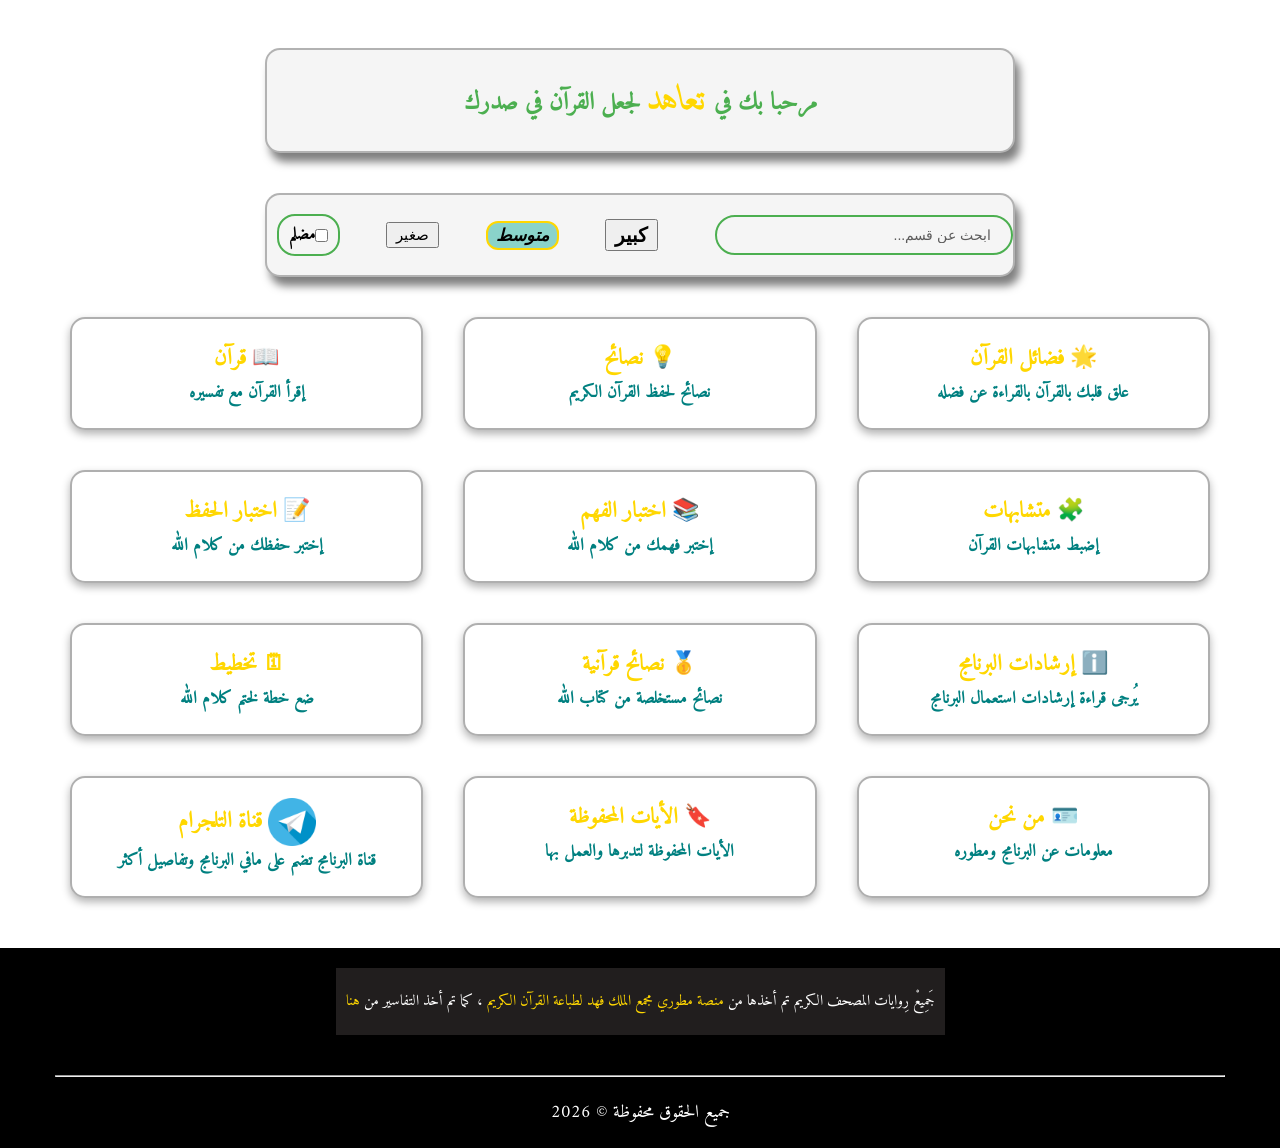
<file: index.html>
<!DOCTYPE html>
<html lang="ar">

<head>
  <meta charset="UTF-8">
  <meta name="viewport" content="width=device-width, initial-scale=1">
  <link rel="manifest" href="manifest.json">
  <link rel="stylesheet" href="css/fremwork.css" type="text/css" media="all" />
  <link rel="stylesheet" href="css/style.css" type="text/css" media="all" />

<link rel="icon" type="image/x-icon" href="favicon.ico">
  <meta name="description" content="موقع تعاهد لتسهيل حفظ القرآن الكريم وفهم تفسيره والمتشابهات.">

  <meta name="keywords"
    content="القرآن الكريم، تعاهد، حفظ القرآن، تفسير، متشابهات، فضل القرآن، اختبار الحفظ، نصائح، إسلام">
  <title>تعاهُد</title>
</head>

<body>
  <header>
    <div class="container">
      <div class="box card">
        <div class="header">
          مرحبا بك في <h1>تعاهد</h1> لجعل القرآن في صدرك
        </div>
      </div>
    </div>
  </header>

  <!-- End header -->
  <!-- start navigation -->

  <nav>
    <div class="container">
      <div class="control">
        <!-- for testing -->
        <div class="setting">
          <div class="size">
            <button class="small" data-size="8" title="حجم النصوص صغير">صغير</button>
            <button class="medium active" data-size="10" title="حجم النص متوسط">متوسط</button>
            <button class="big" data-size="12" title="حجم النصوص كبير">كبير</button>
          </div>
          <label class="mode" for="mode">مضلم
            <input type="checkbox" id="mode">
          </label>
        </div>
        <!-- for testing -->
        <label for="search" class="search">
          <input type="search" id="search" placeholder="ابحث عن قسم...">
        </label>
      </div>
      <ul>
        <li data-url="read.html" role="button" tabindex="0" aria-label="الإنتقال لصفحة القرآن مع التفسير">
          <h3>قرآن 📖</h3>
          <p>إقرأ القرآن مع تفسيره</p>
        </li>
        <li data-url="tips.html" role="button" tabindex="0" aria-label="صفحة إرشادات ونصائح لحفظ القرآن">
          <h3>نصائح 💡</h3>
          <p>نصائح لحفظ القرآن الكريم</p>
        </li>
        <li data-url="prefer.html" role="button" tabindex="0" aria-label="صفحة مواعظ عن فضل القرآن">
          <h3>فضائل القرآن 🌟</h3>
          <p>علق قلبك بالقرآن بالقراءة عن فضله</p>
        </li>
        <li data-url="test.html" role="button" tabindex="0" aria-label="صفحة لاختبار الحفظ">
          <h3>اختبار الحفظ 📝</h3>
          <p>إختبر حفظك من كلام الله</p>
        </li>
        <li data-url="test.html" role="button" tabindex="0" aria-label="صفحة لاختبار الفهم">
          <h3>اختبار الفهم 📚</h3>
          <p>إختبر فهمك من كلام الله</p>
        </li>
        <li>
          <h3>متشابهات 🧩</h3>
          <p>إضبط متشابهات القرآن</p>
        </li>
        <li data-url="select.html" role="button" tabindex="0" aria-label="صفحة للتخطيط لختمة">
          <h3>تخطيط 🗓</h3>
          <p>ضع خطة لختم كلام الله</p>
        </li>
        <li data-url="advanced.html" role="button" tabindex="0" aria-label="صفحة إرشادات ونصائح لحفظ القرآن">
          <h3>نصائح قرآنية 🥇</h3>
          <p>نصائح مستخلصة من كتاب الله</p>
        </li>
        <li data-url="info.html" role="button" tabindex="0" aria-label="صفحة إرشادات إستعمال البرنامج">
          <h3>إرشادات البرنامج ℹ️</h3>
          <p>يُرجى قراءة إرشادات استعمال البرنامج</p>
        </li>
        <li data-url="https://t.me/ta3ahod⁩" role="button" tabindex="0" aria-label="قناة البرنامج على تلجرام">
          <h3>قناة التلجرام <img src="data/telegram.png" alt="telegram icon"></h3>
          <p>قناة البرنامج تضم على مافي البرنامج وتفاصيل أكثر</p>
        </li>
        <li data-url="saved.html" role="button" tabindex="0" aria-label="صفحة الأيات المحفوظة">
          <h3>الأيات المحفوظة 🔖</h3>
          <p>الأيات المحفوظة لتدبرها والعمل بها</p>
        </li>
        <li data-url="about.html" role="button" tabindex="0" aria-label="صفحة معلومات عن مطور البرنامج">
          <h3>من نحن 🪪</h3>
          <p>معلومات عن البرنامج ومطوره</p>
        </li>
      </ul>
    </div>
  </nav>
  <!-- End navigation -->

  <!-- start fotter -->
  <footer>
    <div class="container">

      <div class="info">
        <p>جَمِيعْ رِوايات المصحف الكريم تم أخذها من <a href="https://qurancomplex.gov.sa/techquran/dev/">منصة مطوري مجمع الملك فهد لطباعة القرآن الكريم</a> ، كما تم أخذ التفاسير من <a href="https://github.com/OpenITI/RAWrabicaShamAY3/blob/master">هنا</a></p>
        
      </div>
      <hr>
      <div class="copy">
        جميع الحقوق محفوظة &copy; <span id="year">2025</span>
      </div>
    </div>
  
  </footer>
  <!-- end fotter -->

<script defer>
  // نتحقق أولاً هل متصفح المستخدم يدعم هذه التقنية
// تسجيل الـ Service Worker والاستماع لحدث التحديث
if ("serviceWorker" in navigator) {
  window.addEventListener("load", () => {
    navigator.serviceWorker.register("./sw.js").then((reg) => {
      // إجبار المتصفح على البحث عن تحديث عند فتح التطبيق
      reg.update();
    });

    // إعادة تحميل الصفحة تلقائياً بمجرد استلام التحكم من الـ Service Worker الجديد
    let refreshing = false;
    navigator.serviceWorker.addEventListener("controllerchange", () => {
      if (!refreshing) {
        refreshing = true;
        window.location.reload(); // تحديث الشاشة تلقائياً لعرض الإصدار الجديد
      }
    });
  });
}

  //Search for seactions
// دالة لتوحيد الحروف
function normalizeArabic(text) {
  return text
    .replace(/[أإآ]/g, 'ا')         // استبدال الألف المتنوعة بألف عادية
    .replace(/[ًٌٍَُِّْ]/g, '')     // حذف التشكيل
    .replace(/^ال/g, '')            // حذف "ال" من بداية الكلمة
    .replace(/\s+/g, ' ')           // توحيد المسافات
    .trim();                       // حذف المسافات الزائدة
}

document.getElementById('search').addEventListener('input', function() {
  const searchTerm = normalizeArabic(this.value.toLowerCase()); // نص البحث المعالج
  const cards = document.querySelectorAll('nav ul li'); // كل الكروت

  cards.forEach(function(card) {
    const cardTitle = normalizeArabic(card.querySelector('h3').textContent.toLowerCase()); // عنوان البطاقة
    const cardParagraph = normalizeArabic(card.querySelector('p').textContent.toLowerCase()); // نص الفقرة داخل البطاقة
    
    // البحث في العنوان أو الفقرة
    if (cardTitle.includes(searchTerm) || cardParagraph.includes(searchTerm)) {
      card.style.display = ''; // إظهار البطاقة
    } else {
      card.style.display = 'none'; // إخفاء البطاقة
    }
  });
});

// change size
let btns = document.querySelectorAll(".setting .size button");
btns.forEach(function(ele){
  ele.onclick = function(){
    btns.forEach(function(ele){
      ele.classList.remove("active")
    })
    this.classList.add("active");
    let newSize = this.dataset.size ;
    document.documentElement.style.fontSize = newSize + 'px';
    window.localStorage.setItem('size',newSize)
    
  }
})
//check for size saved
if (window.localStorage.getItem('size')) {
  document.documentElement.style.fontSize = window.localStorage.getItem('size') + 'px';
  btns.forEach(function (e) {
    e.classList.remove('active');
    if (e.dataset.size == localStorage.getItem('size')) {
      e.classList.add('active')
    }
    
  })
}

// change mode
let ch = document.getElementById('mode');

// add mode to localStorage 
ch.addEventListener('change',function () {
  if (this.checked) {
    window.localStorage.setItem('mode','dark')
  }else {
    window.localStorage.removeItem('mode')
  }
})
// check mode saved
if (window.localStorage.getItem('mode')) {
  //add mode to bdy 
  ch.checked= true;
}


  //open sections
  const lis = document.querySelectorAll('nav ul li');


lis.forEach(card => {
  card.addEventListener('click', () => {
    
    const url = card.getAttribute('data-url');
    // فتح الصفحة الجديدة
    window.location.href = url;
  });

  card.addEventListener('keydown', (e) => {
    if (e.key === 'Enter' || e.keyCode === 13) {
      const url = card.getAttribute('data-url');
      window.location.href = url;
    }
  });
});

  //footer
  document.getElementById('year').textContent = new Date().getFullYear();

</script>
</body>

</html>
</file>
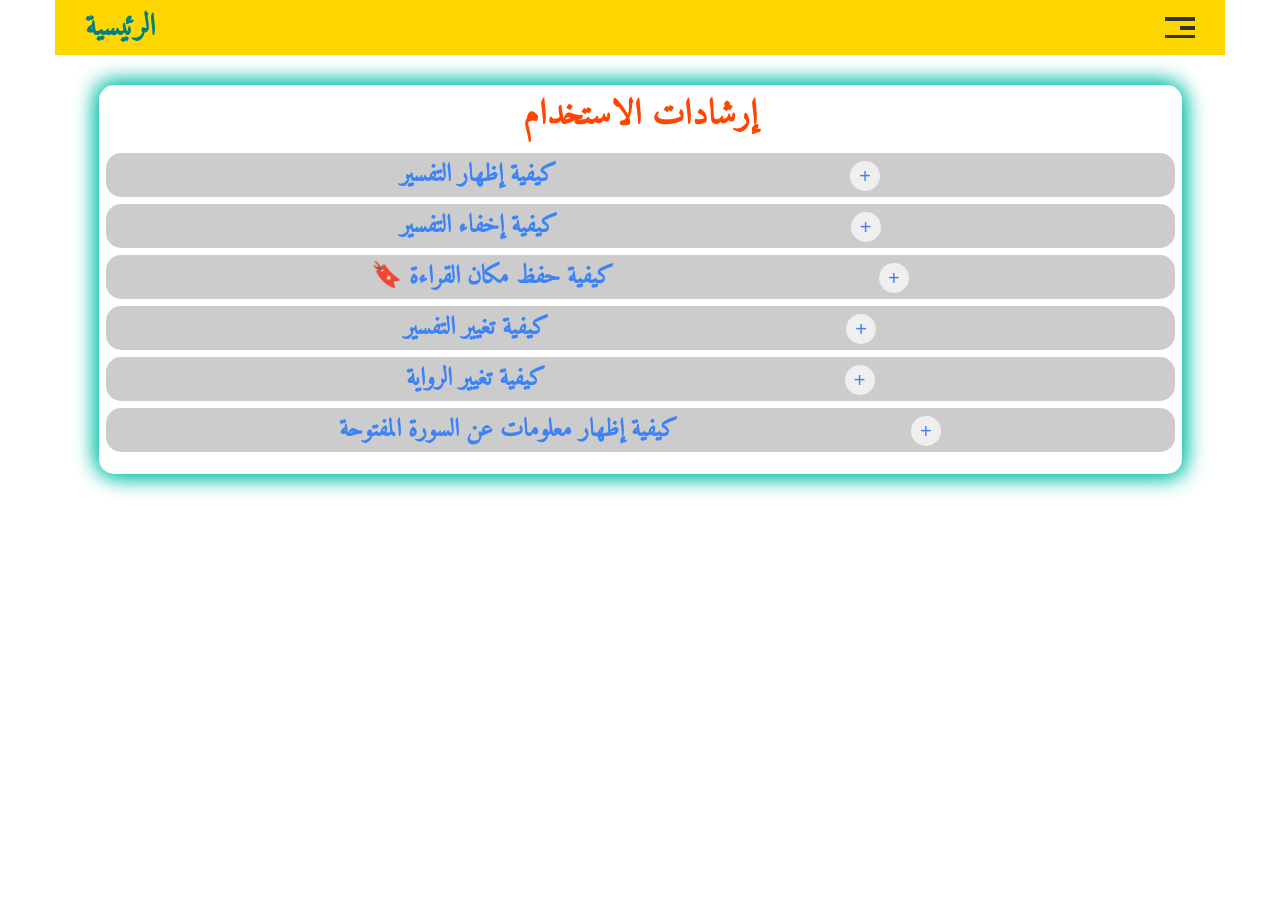
<file: info.html>
<!DOCTYPE html>
<html lang="en">

<head>
    <meta charset="UTF-8">
    <meta name="viewport" content="width=device-width, initial-scale=1.0">
    <link rel="stylesheet" href="css/fremwork.css">
    <link rel="stylesheet" href="css/info.css">
    <title>ارشادات</title>
</head>

<body>

    <header class="header">
        <div class="container">

            <h1><a href="index.html">الرئيسية</a></h1>
            <nav>
                <div class="icon" id="icon">
                    <span></span>
                    <span></span>
                    <span></span>
                </div>
                <ul class="links" id="menu">
                    <li class="target"><a href="read.html">قرآن مع التفسير</a></li>
                    <li><a href="#">متشابهات</a></li>
                    <li><a href="#">اختبر حفظك</a></li>
                    <li><a href="#">نصائح</a></li>
                    <li><a href="#">فضل القرآن</a></li>
                    <li><a href="#">ارشادات الإستعمال</a></li>

                </ul>
            </nav>
        </div>
    </header>

    <label class="mode" for="mode" style="display: none;">مضلم
        <input type="checkbox" id="mode">
    </label>
    <div id="overlay" class="overlay"></div> 




    <div class="container">
    <main>
        <h1>إرشادات الاستخدام</h1>
      <div class="box">
        <div class="content">
        <div class="hed">
          <h2> كيفية إظهار التفسير</h2>
          <button>+</button>
        </div>
        <p>لإظهار تفسير أي آية <mark>إضغط ضغطتين مُتَتالِيتين على الآية</mark> التي تريد تفسيرها</p>
       </div>
       <div class="content">
        <div class="hed">
          <h2> كيفية إخفاء التفسير</h2>
          <button>+</button>
        </div>
        <p>لإخفاء التفسير <mark>إضغط طغطتين متتَاليتين عليه</mark> أو <mark>إضغط مرة</mark> واحدة في أي مكان خارج نص التفسير </p>
       </div>
       <div class="content">
        <div class="hed">
          <h2>🔖 كيفية حفظ مكان القراءة</h2>
          <button>+</button>
        </div>
        <p>لحفظ مكان القراءة<mark>إضغط ضغطتين مُتَتالِيتين على رقم الآية</mark> التي تريد حفظها وسيظهر زر جديد لإكمال القراءة</p>
       </div>
       <div class="content">
        <div class="hed">
          <h2> كيفية تغيير التفسير</h2>
          <button>+</button>
        </div>
        <p>التفسير الإفتراضي هو تفسير بن سعدي ،وقد تم إختياره بعد بحث ولتغييره لتفسير الجلالين يمكنك <b> <mark>النقر على اسم التفسير الظاهر</mark></b> وتغييره</p>
       </div>
       <div class="content">
        <div class="hed">
          <h2> كيفية تغيير الرواية</h2>
          <button>+</button>
        </div>
        <p>رواية ورش هي الرواية الإفتراضية ويمكنك التغيير لرواية حفص عبر  <mark>النقر على رواية ورش</mark> وتغييرها، والعودة لورش من نفس الزر</p>
       </div>
        <div class="content">
        <div class="hed">
          <h2> كيفية إظهار معلومات عن السورة المفتوحة</h2>
          <button>+</button>
        </div>
        <p>يمكنك إظهار معلومات السور مثل مكان النزول وترتيب النزول وكذالك ترتيبها في المصحف إظافة إلى عدد الآيات عبر <mark>النقر مرتين على إسم السورة</mark> بنفس طريقة إظهار التفسير</p>
       </div>
       
       
       </div>
    </main>
</div>





    <!-- <script src="js/global.js" type="module"></script> -->
    <script src="js/info.js" type="module"></script>

</body>

</html>
</file>
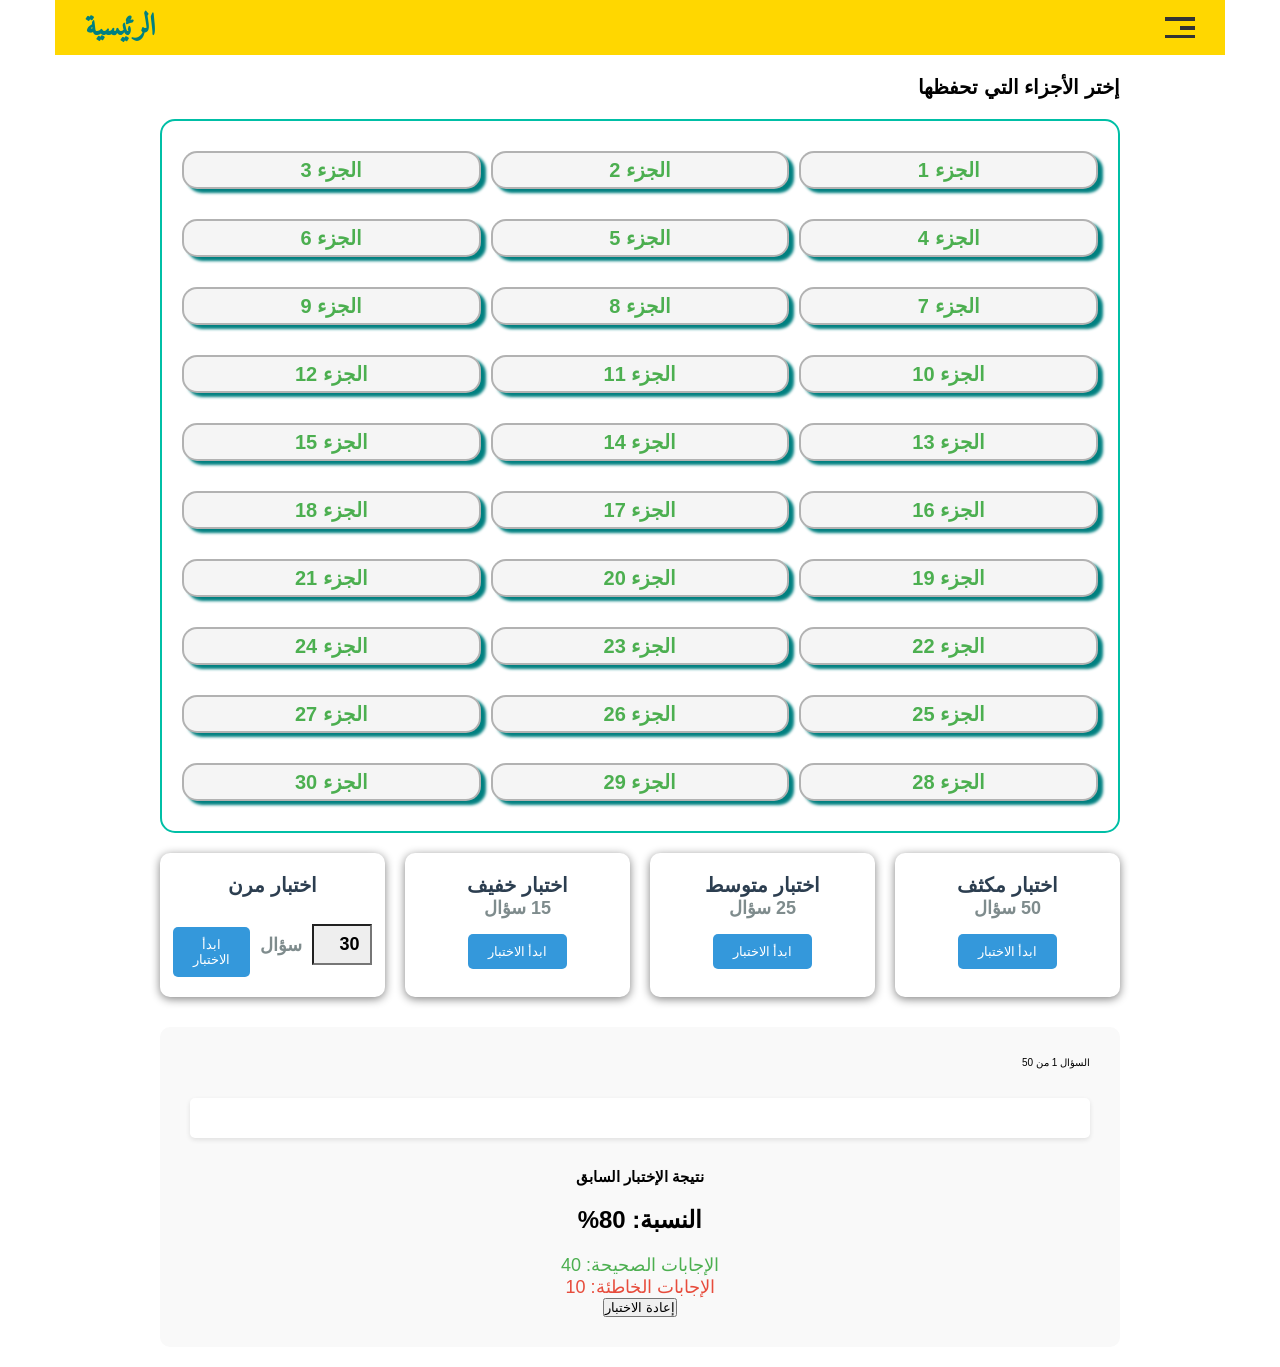
<file: test.html>
<!DOCTYPE html>
<html>

<head>
  <meta charset="UTF-8">
  <meta name="viewport" content="width=device-width, initial-scale=1">
   <link rel="stylesheet" href="css/fremwork.css" type="text/css" media="all" />
   <link rel="stylesheet" href="css/test.css" type="text/css" media="all" />
  <title>إختبار</title>
</head>

<body>
   <header class="header">
        <div class="container">

            <h1><a href="index.html">الرئيسية</a></h1>
            <nav>
                <div class="icon" id="icon">
                    <span></span>
                <span ></span>
                <span></span>
            </div>
            <ul class="links" id="menu">
                <li class="target"><a href="read.html">قرآن مع التفسير</a></li>
                <li><a href="#">متشابهات</a></li>
                <li><a href="#">اختبر حفظك</a></li>
                <li><a href="#">نصائح</a></li>
                <li><a href="#">فضل القرآن</a></li>
                <li><a href="#">ارشادات الإستعمال</a></li>
                
            </ul>
        </nav>
    </div>
    </header>
    <label class="mode" for="mode" style="display: none;">مضلم
        <input type="checkbox" id="mode">
    </label>
    <div id="overlay" class="overlay"></div> 
 
 <div class="test-container">
  <div class="part-selection">
    <h2>إختر الأجزاء التي تحفظها</h2>
    
    <div class="juz-buttons">
      <!-- سيتم توليد أزرار الأحزاب ديناميكيًا -->
    </div>
  </div>

  <div class="test-cards">
    <div class="test-card" data-questions="50">
      <h3>اختبار مكثف</h3>
      <p>50 سؤال</p>
      <button class="start-btn">ابدأ الاختبار</button>
    </div>
    
    <div class="test-card" data-questions="25">
      <h3>اختبار متوسط</h3>
      <p>25 سؤال</p>
      <button class="start-btn">ابدأ الاختبار</button>
    </div>
    
    <div class="test-card" data-questions="15">
      <h3>اختبار خفيف</h3>
      <p>15 سؤال</p>
      <button class="start-btn">ابدأ الاختبار</button>
    </div>
    
    <div class="test-card flexible-test">
      <h3>اختبار مرن</h3>
      <div class="flexible-controls">
        <input type="number" min="1" max="100" value="30" class="question-count">
        <span>سؤال</span>
        <button class="start-btn">ابدأ الاختبار</button>
      </div>
    </div>
  </div>

  <div class="test-screen ">
    <div class="question-container ">
      <div class="progress">السؤال 1 من 50</div>
      <div class="question-type"></div>
      <div class="current-verse"></div>
      <div class="options">
        <!-- سيتم توليد الخيارات ديناميكيًا -->
      </div>
    </div>
    <div class="result-screen ">
      <h2>نتيجة الإختبار السابق</h2>
      <div class="score">النسبة: 80%</div>
      <div class="correct">الإجابات الصحيحة: 40</div>
      <div class="wrong">الإجابات الخاطئة: 10</div>
      <button class="restart-btn">إعادة الاختبار</button>
    </div>
  </div>
</div>
 <script src="js/global.js" type="module"></script>
 <script src="js/test.js" defer type="module"></script>
</body>

</html>
</file>
<file: css/fremwork.css>
@font-face {
  font-family: "Amiri";
  src: url("../font/Amiri-Regular.ttf") format("truetype");
  font-weight: normal;
  font-style: normal;
}
@font-face {
  font-family: "Amiri";
  src: url("../font/Amiri-BoldItalic.ttf") format("truetype");
  font-weight: bold;
  font-style: italic;
}

/* Global styling */

* {
  -webkit-box-sizing: border-box;
  -moz-box-sizing: border-box;
  box-sizing: border-box;
  margin: 0;
  padding: 0;
}
:root {
  --headersColor: #ffd700;
  --textColor: #4caf50;
  --accentColor: #00bfa6;
  --transition: 2s;
}

html {
  scroll-behavior: smooth;
  scroll-padding: 50px;
  font-size: 10px;
}
html:has(#mode:checked){
  --shadow: #15ceb5ed;
  --bgColor: black;
  --textWhite:whitesmoke;
  --bgBox: #4a454582;
}
body{
  background-color: var(--bgColor);
  font-family: "Amiri", serif;
  overflow-x: hidden;
}

a {
  text-decoration: none;
}

ul li {
  list-style: none;
}

#scroller{
  position: fixed;
  top: 0;
  right: 5px;
  width: 5px;
  height: 0;
  background-color: #0077ff;
  z-index: 99;
}
.container {
  padding: 0 15px;
  margin: 0 auto;
}
/* Tablets */
@media (min-width: 768px) {
  .container {
    width: 750px;
  }
}
/* Medium */
@media (min-width: 992px) {
  .container {
    width: 970px;
  }
}
/* Large */
@media (min-width: 1200px) {
  .container {
    width: 1170px;
  }
}

/* End Global styling */

/* start .header */
.header{
  height: 55px;
}
.header .container{
  background-color: gold;
  display: flex;
  justify-content: space-between;
  align-items: center;
  padding: 0 30px;
  height: 100%;
  position: relative;
}
.header .container h1 a{
  font-size: 3rem;
  font-weight: bold;
  color: teal;
  transform: color 1.5s;
}
.header .container h1 a:hover{
  color: rgb(28, 201, 143);
}

/* start icon */
.header .container nav .icon{
  width: 30px;
  display: flex;
  flex-wrap: wrap;
  justify-content: space-between;
  flex-direction: row-reverse;

}
.header .container nav .icon span{
  display: inline-block;
  background-color: #333;
  /* margin-bottom: 5px; */
  width: 100%;
  height: 4px;
  direction: ltr;
}
.header .container nav .icon span:nth-child(2){
  width: 50%;
  margin: 5px 0;
  transition: width 1s;
}
.header .container nav .icon .two:nth-child(2){
  width: 100%;
}
.header .container nav .icon span:last-child{
  height: 3px;
}
.header .container nav .links{
  position: absolute;
  direction: rtl;
  background-color: #eee;
  top: 70px;
  right: 30px;
  width: 150px;
  padding: 15px 0 8px;
  border-radius: 12px 0 12px 12px;
  display: none;
  flex-direction: column;
  z-index: 10;
  gap: 20px;
  transition: 1s;
}
.header .container nav  .active{
  display: flex;
}
.header .container nav .links li{
  color: #333;
  border-bottom: 2px solid #ccc;
  padding:0 15px 8px 0 ;
}
.header .container nav .links .target{
  border-bottom: 4px solid gold;
}
.header .container nav .links li a{
  display: inline-block;
  font-size: 1.7rem;
  font-style: italic;
  color: inherit;
  font-weight: bold;
  width: 100%;
  transition: 1s;
}
.header .container nav .links li a:hover{
  padding: 0 15px 5px 0;
  color: coral;
}
.header .container nav .links::before{
  content: "";
  position: absolute;
  width: 0;
  height: 0;
  top: -20px;
  border: 10px solid;
  border-color: transparent transparent #ccc transparent;
}

.overlay.active{
  width: 98vw;
  height: 100%;
  background-color: rgba(0, 0, 0, 0.71);
  position: absolute;
  top: 60px;
  z-index: 5;
}

/* end .header */

/* staylin card */
 .container .card{
  display: flex;
  justify-content: center;
  align-items: center;
  background: var(--bgBox,#f5f5f5);
  border: 2px solid rgba(25, 25, 25, 0.3);
  box-shadow: 5px 9px 9px rgba(0, 0, 0, 0.5);
  border-radius: 15px;
  width: 90%;
  max-width: 750px;
  font-size: 2.4rem;
  padding: 20px 0;
  margin: 2em auto 0;
  animation: taptap var(--transition) 0.6s linear;
}
/* staylin card */

/* style buttons */
.btn{
  font-size: 1.6rem;
  font-weight: bold;
  color: var(--textWhite);
  background-color: transparent;
  border: 2px solid #4CAF50;
  border-radius: 18px;
  padding: 5px 10px;
  cursor: pointer;
}
/* style buttons */

.border{
  border: 2px solid #4CAF50;
  border-radius: 12px;
  padding: 10px;
}
</file>
<file: css/style.css>
@media (max-width:365px) {
  header .container .box{
    padding: 10px 0;
    width: 98%;
  }  
}
header .header {
  width: 100%;
  height: 100%;
  background: var(--bgBox,#f5f5f5);
  text-align: center;
  font-weight: bold;
  color: var(--textColor, #ffd700);
}
header .header h1 {
  display: inline-block;
  font-size: 3.5rem;
  font-weight: bolder;
  font-style: italic;
  color: var(--headersColor, #4caf50);
}
@media (max-width:430px) {
  header .container .box .header{
    font-size: 2.2rem;
  } 
  header .header h1{
    font-size: 2.7rem;

  } 
}
@keyframes taptap {
  0% {
    transform: translateY(-100%);
    opacity: 0;
  }
  30% {
    transform: translateY(50%);
    opacity: 0.2;
  }
  75% {
    transform: translateY(-70%);
    opacity: 1;
  }
  100% {
    transform: translateY(0);
    opacity: 1;
  }
}

/*End header*/

/* start navigation */
nav .container .control{
  display: flex;
  justify-content: center;
  align-items: center;
  margin: 40px auto;
  background: var(--bgBox,#f5f5f5);
  border: 2px solid rgba(25, 25, 25, 0.3);
  box-shadow: 5px 9px 9px rgba(0, 0, 0, 0.5);
  border-radius: 15px;
  width: 90%;
  max-width: 750px;
  animation: taptap var(--transition) 0.6s linear;
}
nav .control .search{
  width: 40%;
  max-width: 700px;
}

nav .control .search input[type="search"]{
  font-size: 1.4rem;
  direction: rtl;
  width: 100%;
  padding:10px 20px 10px ;
  border-radius: 25px;
  border: 2px solid #4CAF50;
  outline: none;
  margin: 20px auto;
  background-color: inherit;
  color: var(--textWhite);
  
}
nav .control .search input[type="search"]::placeholder{
  color: var(--textWhite,rgb(92, 91, 91));
}

@media (max-width: 560px) {
  nav .container .control{
    flex-direction: column-reverse;
  }
  nav .control .search{
    width: 80%;
  }
  nav .control .search input[type="search"]{
    margin: 10px auto 5px;
  }
}

/* start setting */
nav .control .setting{
  display: flex;
  justify-content: space-between;
  padding: 10px ;
  align-items: center;
  flex-direction: row-reverse;
  flex: 1;
  max-width: 700px;
}
nav .control .setting .mode{
  display: flex;
  align-items: center;
  font-size: 1.6rem;
  font-weight: bold;
  color: var(--textWhite);
  border: 2px solid #4CAF50;
  border-radius: 18px;
  padding: 5px 10px;
  cursor: pointer;
}
@media (max-width: 560px) {
  nav .container .control .setting{
    width: 100%;
    justify-content: space-between;
  }
}
nav .control .setting .size{
  flex: 1;
  display: flex;
  align-items: center;
  justify-content: space-evenly;
}
nav .control .setting .size button{
  padding: 2px 8px;
  cursor: pointer;
}
nav .control .setting .size .small{
  font-size: 1.5rem;
}
nav .control .setting .size .medium{
  font-weight: 600;
  font-size: 1.7rem;
}
nav .control .setting .size .big{
  font-weight: bolder;
  font-size: 2rem;
}
nav .control .setting .size .active{
  border: 2px solid gold;
  border-radius: 12px;
  font-style: oblique;
  background-color: #8ad3ca;
}
/* end setting */

nav ul{
  display: grid;
  grid-template-columns: repeat(auto-fill, minmax(300px,1fr));
  gap: 40px;
  justify-content: center;
}
nav ul li{
  border: 2px solid var(--textWhite,rgba(0, 0, 0, 0.315));
  box-shadow: 0 4px 8px rgba(0, 0, 0, 0.3);
  border-radius: 15px;
  padding: 20px;
  text-align: center;
  background-color: var(--bgBox);
  cursor: pointer;
  transition: calc(var(--transition) - 1.5s) ;
  animation: slideIn 1.5s ease-in-out;
}
nav ul li:hover{
  background-color: #F5F5F5;
  border-color: var(--accentColor);
  transform: scale(1.05)
}
nav ul li h3{
  color: var(--headersColor);
  font-size: 2.2rem;
  font-weight: bolder;

}
nav ul li p{
  color: teal;
  font-weight: bold;
  font-size: 1.7rem;
}
nav ul li h3 img{
  width: 48px;
  height: 48px;
  vertical-align: middle;
}
nav ul li:nth-child(odd){
  animation: slideRtl var(--transition) ease-in-out;
}
@keyframes slideRtl {
  from {
    transform: translateX(150%); /* البدء من خارج الشاشة */
    opacity: 0;
  }
  to {
    transform: translateX(0); /* وصول إلى الوضع النهائي */
    opacity: 1;
  }
}
nav ul li:nth-child(even){
  animation: slideLt var(--transition) ease-in-out;
}
@keyframes slideLt {
  from {
    transform: translateX(-150%); /* البدء من خارج الشاشة */
    opacity: 0;
  }
  to {
    transform: translateX(0); 
    opacity: 1;
  }
}
/* End navigation */

/* start fotter */
footer{
  margin-top: 50px;
  background-color: black;
}
footer .container{
  display: flex;
  flex-direction: column;
  justify-content: center;
  align-items: center;
  gap: 20px;
  color: white;
  padding: 20px 0;
}
footer .container .info{
  padding: 20px 10PX;
  background-color: rgb(33, 30, 30);
  font-size: 1.5rem;
  margin-bottom: 20px;
}
footer .container .info a{
  color: gold;
}
footer .container hr{
  width: 100%;
}
footer .container .copy{
  font-size: 1.8rem;
}
/* end fotter */
</file>
<file: css/info.css>
.container main{
  background-color: var(--bgBox);
  width: 95%;
  margin: 30px auto;
  padding-bottom: 15px;
  text-align: center;
  box-shadow: 3px 3px 22px var(--accentColor) ,-3px -3px 22px var(--accentColor);
  border-radius: 15px 
}
main h1{
  font-size: 3.5rem;
  color: orangered
}
main .box .content .hed {
  display: flex;
justify-content: space-evenly ;
}
main .box .content .hed button{
  width: 30px;
  height: 30px;
  font-size: 2rem ;
  color: #3b83f6;
  border: none;
  border-radius: 50%;
  margin-top: 8px ;
  cursor: pointer;
}
main .box .content .hed h2{
  color: #3b83f6;
  font-weight: bolder;
  font-size: 2.5rem 
  
}
main .box .content{
  margin: 7px ;
  background-color: #ccc ;
  border-radius: 15px ;
  
}
main .box .content p {
  display: none;
  font-weight: bolder;
  font-size: 1.6rem ;
  color: darkcyan;
  font-style: italic;
  padding-bottom: 5px;
}
main .box .content .activ{
  display: block;
}
</file>
<file: css/test.css>
section li:nth-child(3) {
  border-bottom: 3px solid darkred;
}

section li:nth-child(5) {
  border-bottom: none;
}

/* End Hader */
*{
  
}
.test-container {
  direction: rtl;
  font-family: 'Arial', sans-serif;
  max-width: 1000px;
  margin: 0 auto;
  padding: 20px;
}
.test-container .part-selection>h2{
  color: var(--textWhite);
  font-size: 2rem;
}


.juz-buttons {
  display: flex;
  flex-wrap: wrap;
  gap: 10px ;
  text-align: center;
  margin: 20px 0;
  background-color: transparent ;
  border-radius:15px ;
  border: 2px solid var(--accentColor);
  padding:20px;
  overflow-x: hidden;
}

.juz-btn{
  display: flex;
  flex: 1 1 calc(30% - 20px);
  margin: 10px auto ;
  font-size: 1rem;
  padding: 5px ;
  justify-content: center;
  border-radius: 15px;
  background: var(--bgBox , #f5f5f5);
  backdrop-filter: blur(10px);
  color: var(--textColor);
  border: 2px solid rgba(25, 25, 25, 0.3);
  box-shadow: 5px 4px 3px teal;
  text-align: center;
  font-weight: bold;
  font-size: 20px;
  cursor: pointer;
}



.juz-btn.selected {
  background-color: #4CAF50;
  color: white;
}

@keyframes slideIn {
  from {
    transform: translateX(-100%);
    /* البدء من خارج الشاشة */
    opacity: 0;
  }
  
  to {
    transform: translateX(0);
    /* وصول إلى الوضع النهائي */
    opacity: 1;
  }
}

@keyframes slideInR {
  from {
    transform: translateX(100%);
    /* البدء من خارج الشاشة */
    opacity: 0;
  }
  
  to {
    transform: translateX(0);
    /* وصول إلى الوضع النهائي */
    opacity: 1;
  }
}


.test-cards {
  display: grid;
  grid-template-columns: repeat(auto-fit, minmax(200px, 1fr));
  gap: 20px;
  margin-bottom: 30px;
}

.test-card {
  background-color: var(--bgBox );
  border-radius: 10px;
  padding: 20px;
  box-shadow: 0 2px 10px var(--shadow, grey);
  text-align: center;
}

.test-card h3 {
  color:var(--textWhite ,#2c3e50);
  margin-top: 0;
  font-size: 2rem;
  font-weight:bolder;
}

.test-card p,
.flexible-test span{
  color: #7f8c8d;
  font-size: 1.8rem;
  font-weight:bolder;
}
.test-card input{
  background-color: #eee;
  color:var(--bgBox);
  font-size: 1.8rem;
  font-weight:bolder;
}

.start-btn {
  background-color: #3498db;
  color: white;
  border: none;
  padding: 10px 20px;
  border-radius: 5px;
  cursor: pointer;
  margin-top: 15px;
}

.flexible-controls {
  display: flex;
  align-items: center;
  justify-content: center;
  gap: 10px;
  margin-top: 15px;
}

.question-count {
  width: 60px;
  padding: 8px;
  text-align: center;
}

.test-screen {
  background-color: var(--bgBox , #f9f9f9);
  border-radius: 10px;
  padding: 30px;
  color: var(--textWhite);
}

.current-verse {
  font-size: 24px;
  margin: 30px 0;
  line-height: 1.6;
  background-color: var(--bgBox, #fff);
  padding: 20px;
  border-radius: 5px;
  box-shadow: 0 2px 5px rgba(0, 0, 0, 0.1);
}

.options {
  display: grid;
  grid-template-columns: 1fr;
  gap: 15px;
}

.option {
  background-color: var(--bgBox);
  color: var(--textWhite);
  padding: 15px;
  border-radius: 5px;
  font-size: 1.4rem;
  cursor: pointer;
  transition: background-color 0.3s;
  border: 1px solid #ddd;
}

.option:hover {
  background-color: #f0f0f0;
  color: initial;
}

.option.correct {
  background-color: #4CAF50;
  color: white;
}

.option.wrong {
  background-color: #e74c3c;
  color: white;
}

.result-screen {
  text-align: center;
}

.score {
  font-size: 24px;
  font-weight: bold;
  margin: 20px 0;
}

.correct {
  color: #4CAF50;
  font-size: 18px;
}

.wrong {
  color: #e74c3c;
  font-size: 18px;
}

/* أنماط المؤقت */
.timer {
  margin: 10px 0;
  font-weight: bold;
  font-size: 18px;
  text-align: center;
}

/* أنماط النتائج */
.performance {
  font-size: 28px;
  font-weight: bold;
  margin: 20px 0;
  padding: 10px;
  border-radius: 5px;
  text-align: center;
}

.performance.excellent {
  background-color: #4CAF50;
  color: white;
}

.performance.very-good {
  background-color: #8BC34A;
  color: white;
}

.performance.good {
  background-color: #FFC107;
}

.performance.weak {
  background-color: #F44336;
  color: white;
}

.stats {
  display: flex;
  justify-content: center;
  gap: 30px;
  margin: 20px 0;
  font-size: 18px;
}

.actions {
  display: flex;
  justify-content: center;
  gap: 15px;
  margin-top: 30px;
}

.new-test-btn {
  background-color: #607D8B;
  color: white;
  border: none;
  padding: 10px 20px;
  border-radius: 5px;
  cursor: pointer;
}

/* تحسين عرض الآية */
.aya-text {
  font-size: 24px;
  line-height: 1.8;
  margin-bottom: 10px;
  text-align: center;
}

.aya-ref {
  color: #7f8c8d;
  font-size: 16px;
  text-align: center;
  margin-bottom: 20px;
}

/* أنماط الأخطاء */
.mistakes-container {
  margin-top: 20px;
  padding: 15px;
  background-color: #f9f9f9;
  border-radius: 5px;
  max-height: 300px;
  overflow-y: auto;
}

.mistake {
  margin-bottom: 15px;
  padding-bottom: 15px;
  border-bottom: 1px solid #eee;
}

.mistake:last-child {
  border-bottom: none;
}

.verse {
  font-size: 18px;
  color: #2c3e50;
  margin: 10px 0;
  padding-right: 15px;
  border-right: 3px solid #3498db;
}

.correct-answer {
  font-size: 16px;
  color: #4CAF50;
  font-weight: bold;
}

/* شريط التمرير */
.mistakes-container::-webkit-scrollbar {
  width: 8px;
}

.mistakes-container::-webkit-scrollbar-track {
  background: #f1f1f1;
}

.mistakes-container::-webkit-scrollbar-thumb {
  background: #888;
  border-radius: 4px;
}

.mistakes-container::-webkit-scrollbar-thumb:hover {
  background: #555;
}


/*I Adedd For testing*/
.hidden{
  display: none;
  
}
</file>
